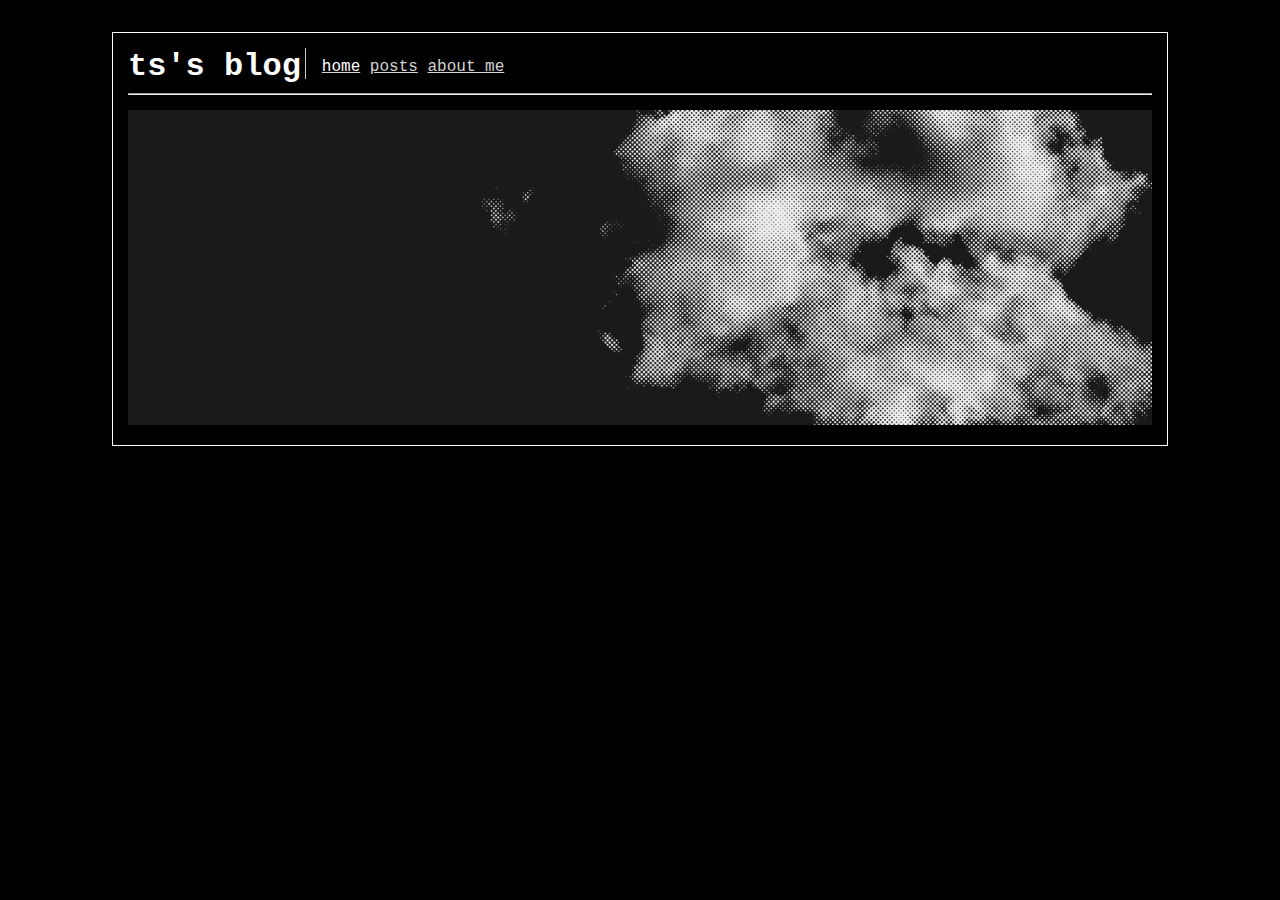
<file: index.html>
<!DOCTYPE html>
<html lang="en">
<head>
  <title>home - ts's blog</title>

  <meta charset="UTF-8" />
  <meta name="viewport" content="width=device-width, initial-scale=1" />

  <meta name="theme-color" content="#ffffff" />
  <meta name="og:title" content="ts's website" />

  <link rel="stylesheet" href="./assets/css/main.css" />
</head>
<body>
  <div class="container">
    <div class="container-top">
      <div class="title">
        <h1>ts's blog</h1>
        <span class="cursor"></span>
      </div>
      <div class="container-links">
        <a href="./index.html"><span class="container-link-active">home</span></a>
        <a href="./posts.html">posts</a>
        <a href="./about-me.html">about me</a>
      </div>
    </div>
    <hr class="container-divider-top">
    <div class="container-main">
      <!--<marquee class="alert">welcome to ts's blog</marquee>-->
      <img class="fill-image" src="./assets/img/main.png" />
    </div>
    <!--<div class="footer">
      made with ❤️ by ts
    </div>-->
  </div>
</body>
</html>
</file>
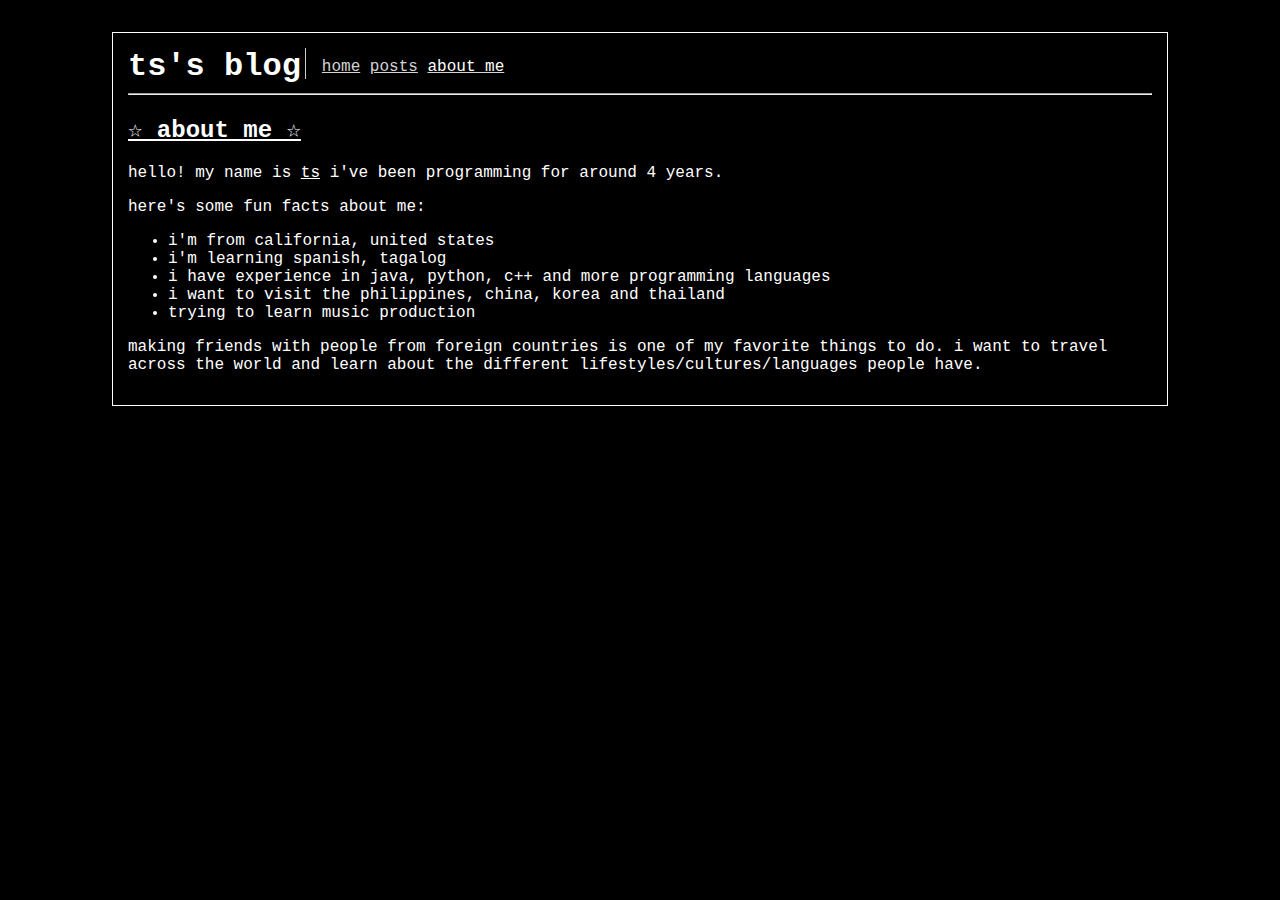
<file: about-me.html>
<!DOCTYPE html>
<html lang="en">
<head>
  <title>about me - ts's blog</title>

  <meta charset="UTF-8" />
  <meta name="viewport" content="width=device-width, initial-scale=1" />

  <meta name="theme-color" content="#ffffff" />
  <meta name="og:title" content="about me | ts's website" />

  <link rel="stylesheet" href="./assets/css/main.css" />
</head>
<body>
  <div class="container">
    <div class="container-top">
      <div class="title">
        <h1>ts's blog</h1>
        <span class="cursor"></span>
      </div>
      <div class="container-links">
        <a href="./index.html">home</a>
        <a href="./posts.html">posts</a>
        <a href="./about-me.html"><span class="container-link-active">about me</span></a>
      </div>
    </div>
    <hr class="container-divider-top">
    <div class="container-main">
      <h2><u>☆ about me ☆</u></h2>
      <p>hello! my name is <u>ts</u> i've been programming for around 4 years.</p>
      <p>
        here's some fun facts about me:
        <ul>
          <li>i'm from california, united states</li>
          <li>i'm learning spanish, tagalog</li>
          <li>i have experience in java, python, c++ and more programming languages</li>
          <li>i want to visit the philippines, china, korea and thailand</li>
          <li>trying to learn music production</li>
        </ul>
      </p>
      <p>
        making friends with people from foreign countries is one of my favorite things to do. i want
        to travel across the world and learn about the different lifestyles/cultures/languages people
        have.
      </p>
    </div>
    <!--<div class="footer">
      made with ❤️ by ts
    </div>-->
  </div>
</body>
</html>
</file>
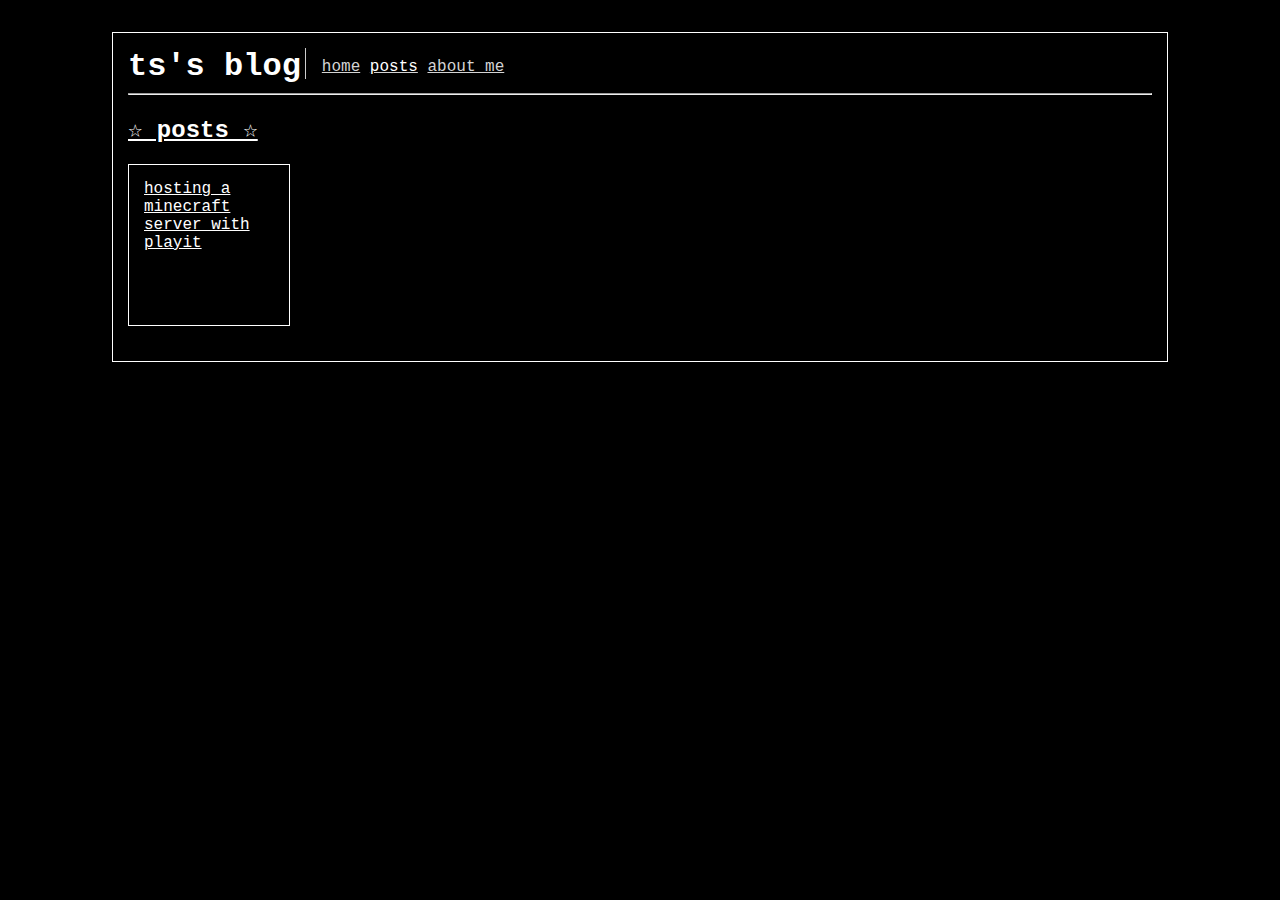
<file: posts.html>
<!DOCTYPE html>
<html lang="en">
<head>
  <title>posts - ts's blog</title>

  <meta charset="UTF-8" />
  <meta name="viewport" content="width=device-width, initial-scale=1" />

  <meta name="theme-color" content="#ffffff" />
  <meta name="og:title" content="posts | ts's website" />

  <link rel="stylesheet" href="./assets/css/main.css" />
  <link rel="stylesheet" href="./assets/css/posts.css" />
</head>
<body>
  <div class="container">
    <div class="container-top">
      <div class="title">
        <h1>ts's blog</h1>
        <span class="cursor"></span>
      </div>
      <div class="container-links">
        <a href="./index.html">home</a>
        <a href="./posts.html"><span class="container-link-active">posts</span></a>
        <a href="./about-me.html">about me</a>
      </div>
    </div>
    <hr class="container-divider-top">
    <div class="container-main">
      <h2><u>☆ posts ☆</u></h2>
      <div class="posts">
        <a href="./posts/hosting-playit.html">
          <div class="post">
            hosting a minecraft server with playit
          </div>
        </a>
      </div>
    </div>
    <!--<div class="footer">
      made with ❤️ by ts
    </div>-->
  </div>
</body>
</html>
</file>
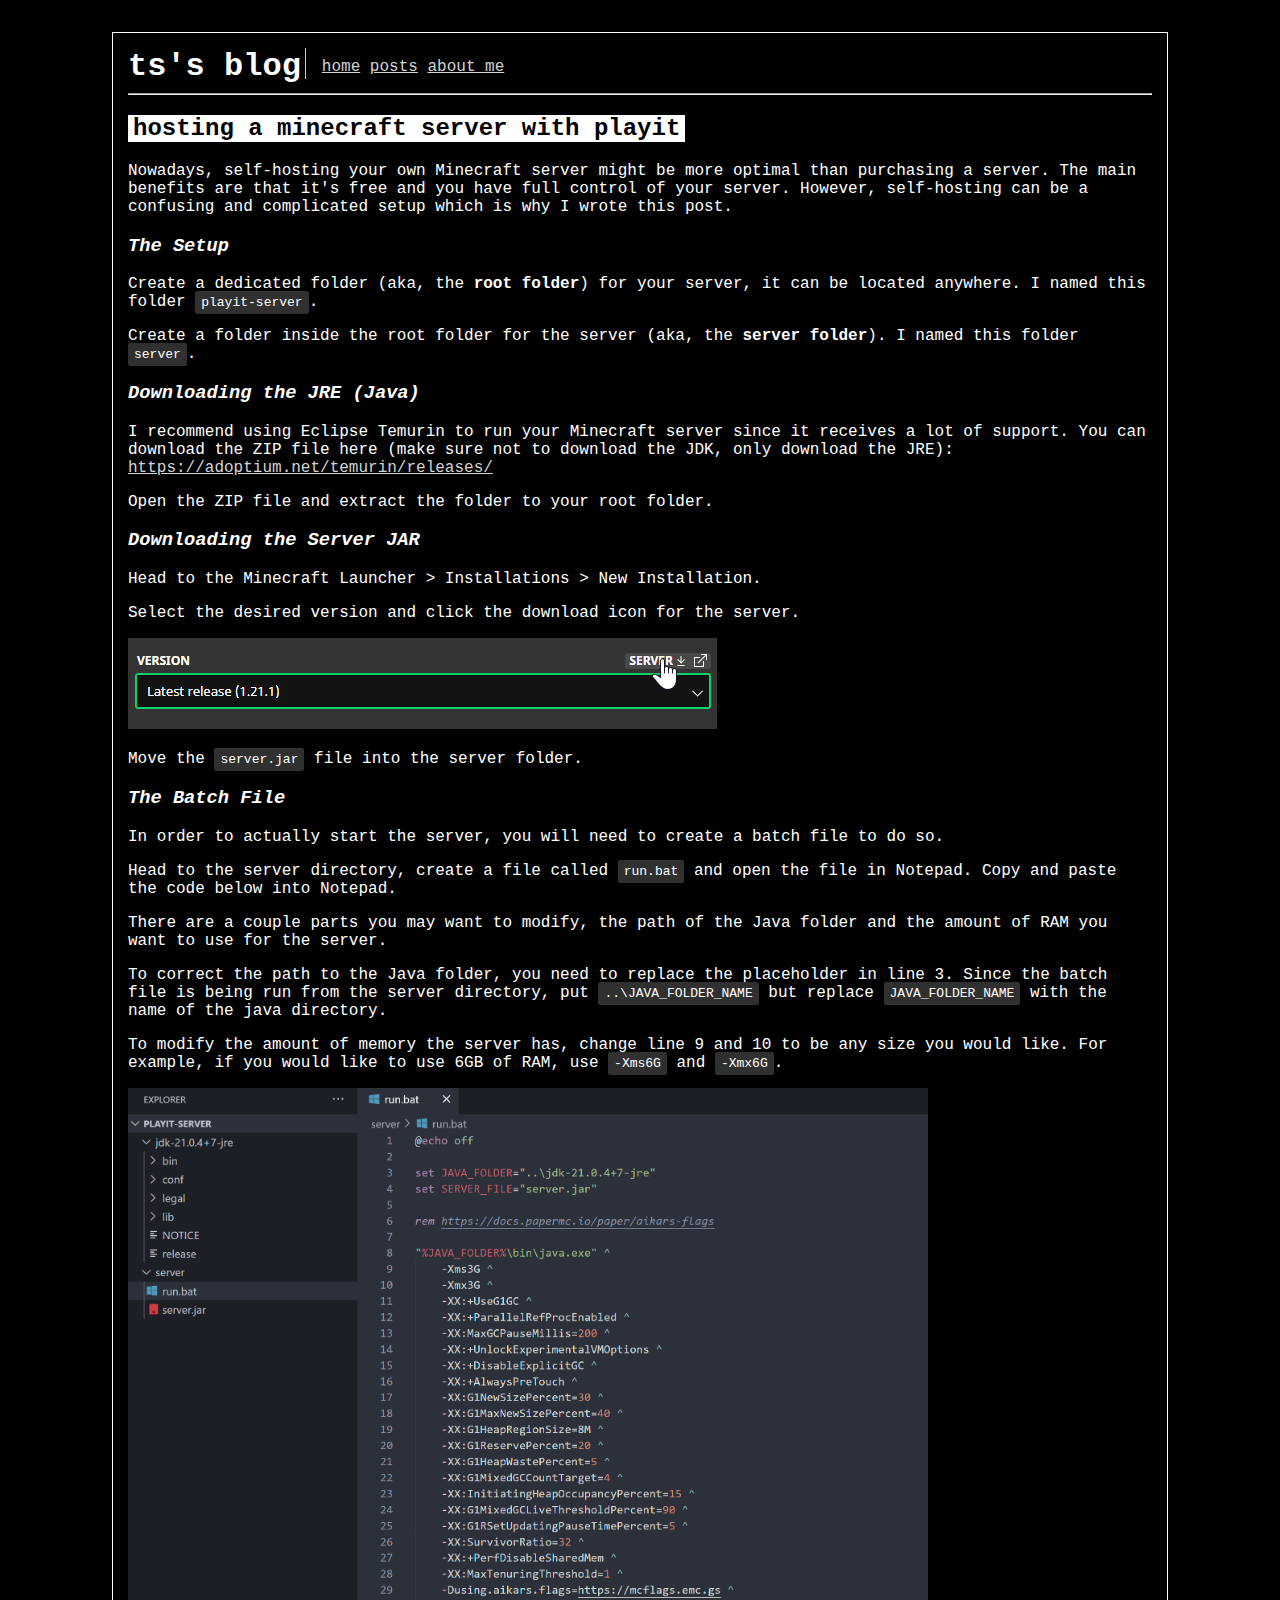
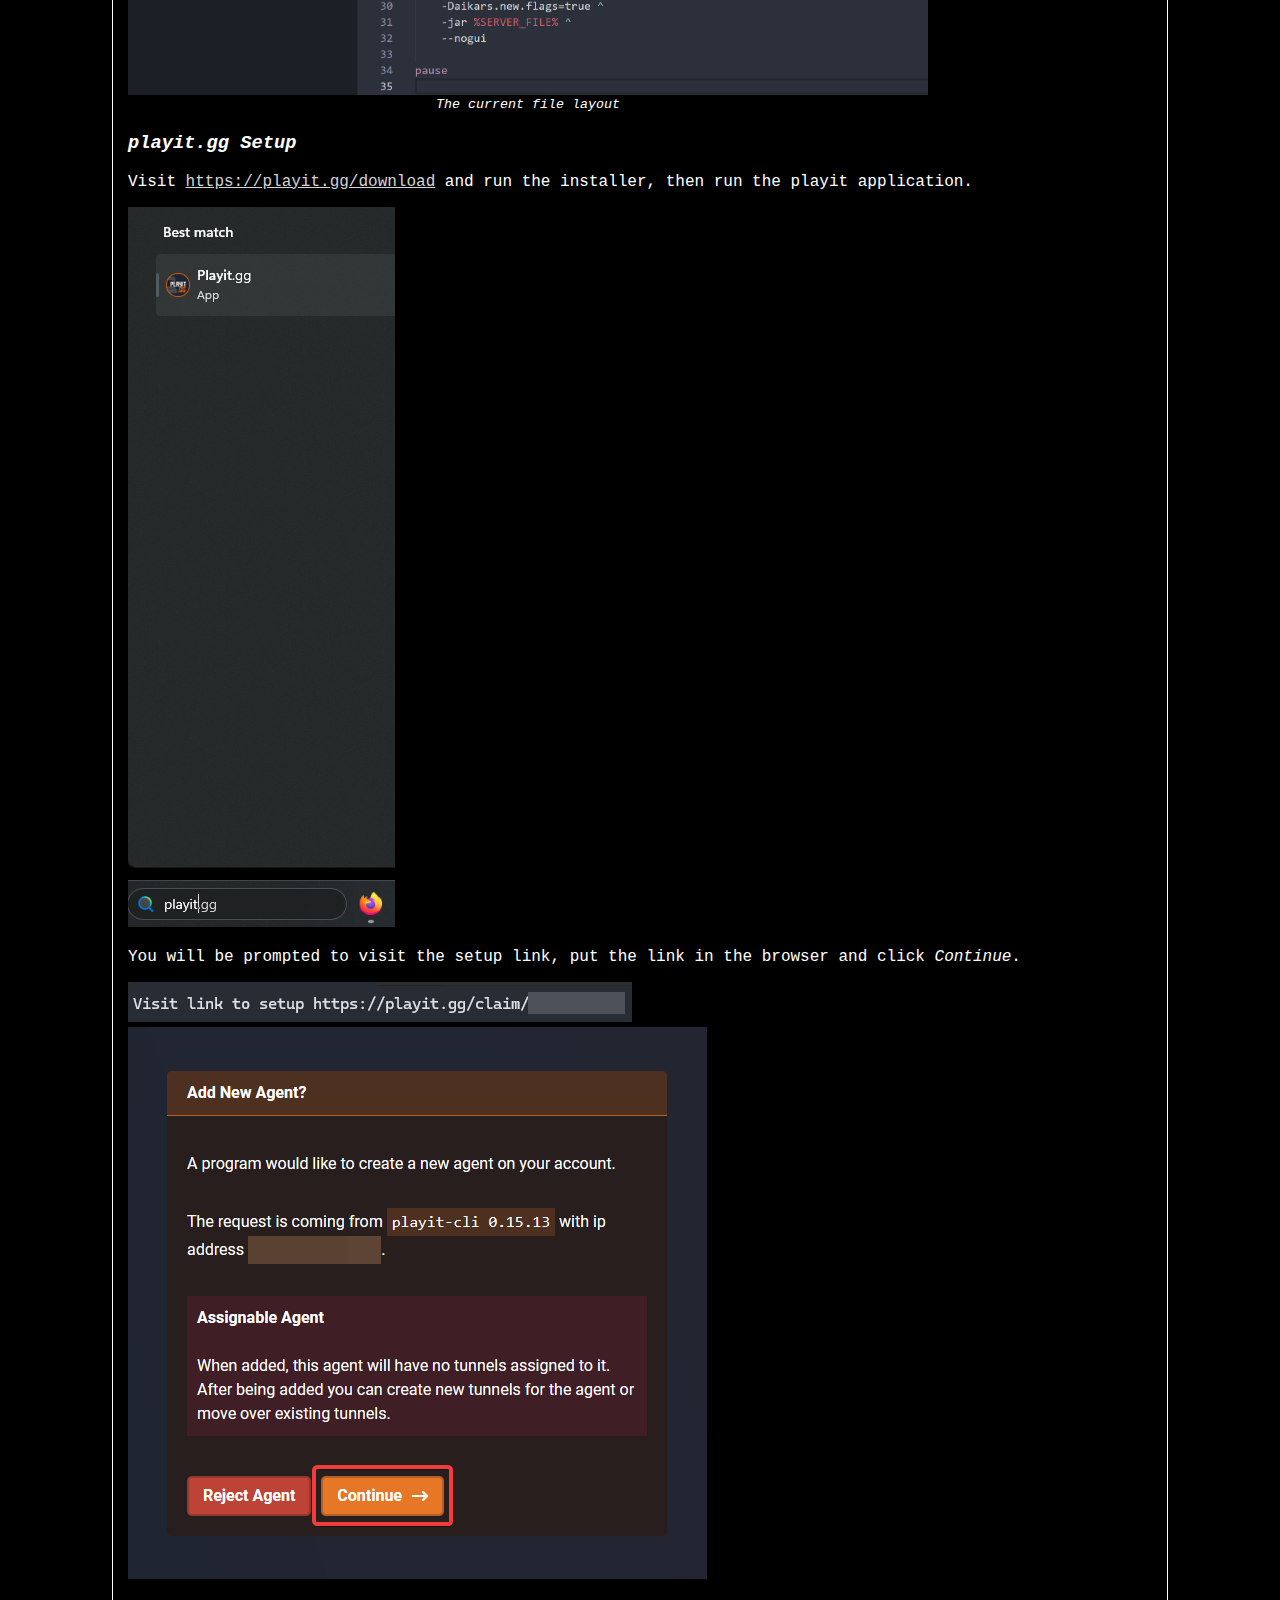
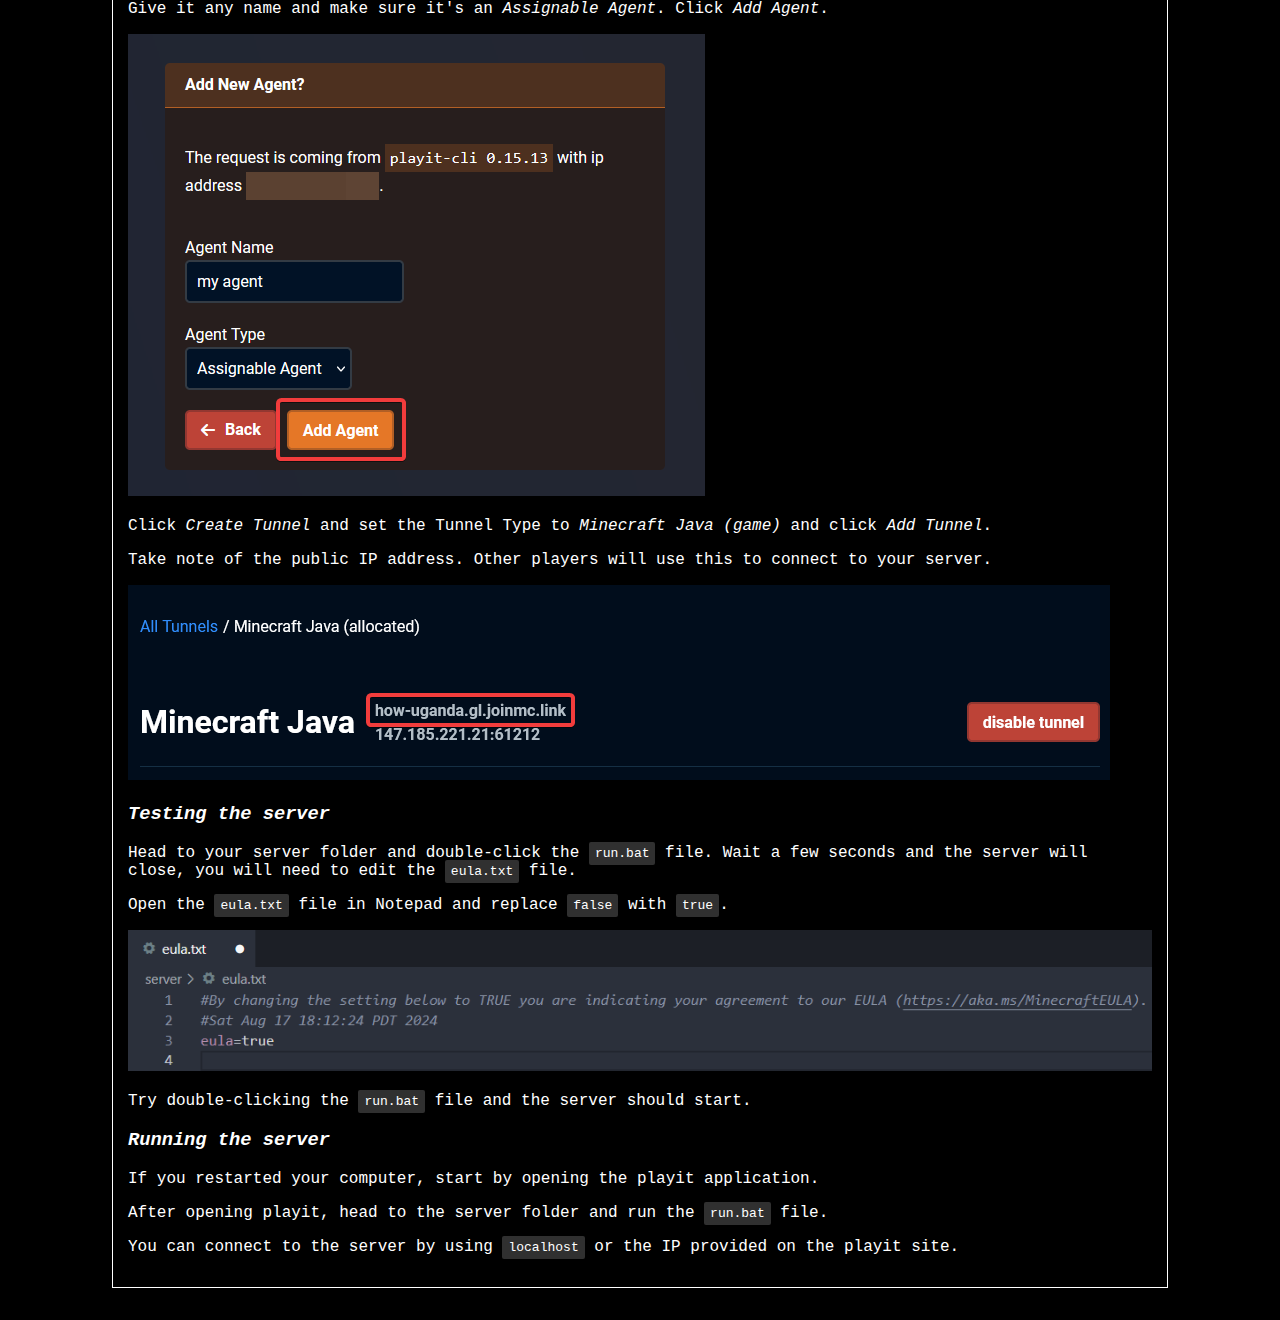
<file: posts/hosting-playit.html>
<!DOCTYPE html>
<html lang="en">
<head>
  <title>hosting a playit server - ts's blog</title>
  
  <meta charset="UTF-8" />
  <meta name="viewport" content="width=device-width, initial-scale=1" />

  <meta name="theme-color" content="#ffffff" />
  <meta name="og:title" content="hosting a mc playit server | ts's website" />

  <link rel="stylesheet" href="../assets/css/main.css" />
  <link rel="stylesheet" href="../assets/css/gist/dark-mode.css" />
  <link rel="stylesheet" href="../assets/css/gist/addon.css" />
</head>
<body>
  <div class="container">
    <div class="container-top">
      <div class="title">
        <h1>ts's blog</h1>
        <span class="cursor"></span>
      </div>
      <div class="container-links">
        <a href="../index.html">home</a>
        <a href="../posts.html">posts</a>
        <a href="../about-me.html">about me</a>
      </div>
    </div>
    <hr class="container-divider-top">
    <div class="container-main">
      <h2><span class="highlight">hosting a minecraft server with playit</span></h2>
      <p>Nowadays, self-hosting your own Minecraft server might be more optimal than purchasing a server. The main benefits are that it's free and you have full control of your server. However, self-hosting can be a confusing and complicated setup which is why I wrote this post.</p>

      <h3><i>The Setup</i></h3>
      <p>Create a dedicated folder (aka, the <b>root folder</b>) for your server, it can be located anywhere. I named this folder <code>playit-server</code>.</p>
      <p>Create a folder inside the root folder for the server (aka, the <b>server folder</b>). I named this folder <code>server</code>.</p>

      <h3><i>Downloading the JRE (Java)</i></h3>
      <p>I recommend using Eclipse Temurin to run your Minecraft server since it receives a lot of support. You can download the ZIP file here (make sure not to download the JDK, only download the JRE): <a target="_blank" href="https://adoptium.net/temurin/releases/">https://adoptium.net/temurin/releases/</a></p>
      <p>Open the ZIP file and extract the folder to your root folder.</p>
      
      <h3><i>Downloading the Server JAR</i></h3>
      <p>Head to the Minecraft Launcher > Installations > New Installation.</p>
      <p>Select the desired version and click the download icon for the server.</p>

      <img src="../assets/img/posts/hosting-playit/server-jar.png" />

      <p>Move the <code>server.jar</code> file into the server folder.</p>

      <h3><i>The Batch File</i></h3>
      <p>In order to actually start the server, you will need to create a batch file to do so.</p>
      <p>Head to the server directory, create a file called <code>run.bat</code> and open the file in Notepad. Copy and paste the code below into Notepad.</p>
      <span id="gist-batch-file"></span>
      <p>There are a couple parts you may want to modify, the path of the Java folder and the amount of RAM you want to use for the server.</p>
      <p>To correct the path to the Java folder, you need to replace the placeholder in line 3. Since the batch file is being run from the server directory, put <code>..\JAVA_FOLDER_NAME</code> but replace <code>JAVA_FOLDER_NAME</code> with the name of the java directory.
      <p>To modify the amount of memory the server has, change line 9 and 10 to be any size you would like. For example, if you would like to use 6GB of RAM, use <code>-Xms6G</code> and <code>-Xmx6G</code>.</p>

      <div style="width: 800px" class="captioned-image">
        <img src="../assets/img/posts/hosting-playit/layout.png" />
        <i><small>The current file layout</small></i>
      </div>

      <h3><i>playit.gg Setup</i></h3>
      <p>Visit <a target="_blank" href="https://playit.gg/download">https://playit.gg/download</a> and run the installer, then run the playit application.</p>
      <img src="../assets/img/posts/hosting-playit/search.png" />

      <p>You will be prompted to visit the setup link, put the link in the browser and click <i>Continue</i>.</p>
      <img src="../assets/img/posts/hosting-playit/claim.png" />
      <br>
      <img src="../assets/img/posts/hosting-playit/add-agent.png" />

      <p>Give it any name and make sure it's an <i>Assignable Agent</i>. Click <i>Add Agent</i>.</p>

      <img src="../assets/img/posts/hosting-playit/add-agent-2.png" />

      <p>Click <i>Create Tunnel</i> and set the Tunnel Type to <i>Minecraft Java (game)</i> and click <i>Add Tunnel</i>.</p>
      <p>Take note of the public IP address. Other players will use this to connect to your server.</p>
      
      <img src="../assets/img/posts/hosting-playit/playit-ip.png" />

      <h3><i>Testing the server</i></h3>
      <p>Head to your server folder and double-click the <code>run.bat</code> file. Wait a few seconds and the server will close, you will need to edit the <code>eula.txt</code> file.</p>
      <p>Open the <code>eula.txt</code> file in Notepad and replace <code>false</code> with <code>true</code>.</p>
      <img src="../assets/img/posts/hosting-playit/eula.png" />
      <p>Try double-clicking the <code>run.bat</code> file and the server should start.</p>
      
      <h3><i>Running the server</i></h3>
      <p>If you restarted your computer, start by opening the playit application.</p>
      <p>After opening playit, head to the server folder and run the <code>run.bat</code> file.</p>
      <p>You can connect to the server by using <code>localhost</code> or the IP provided on the playit site.</p>
    </div>
    <!--<div class="footer">
      made with ❤️ by ts
    </div>-->
  </div>

  <script>
    const injections = [
      {
        id: 'gist-batch-file',
        src: 'https://gist.github.com/uniformization/6a7cee18fff9f641edc3a838a48666d3.json',
      },
    ];
  </script>
  <script src="../assets/js/third_party/fetch-jsonp.min.js"></script>
  <script src="../assets/js/gist_injection.js"></script>
</body>
</html>
</file>
<file: assets/css/main.css>
body {
  margin: 0;
  padding: 0;
  background-color: #000000;
  font-family: 'Courier New', Courier, monospace;
  color: white;
}

::selection {
  background-color: #ffffff;
  color: #000000;
}

.container {
  margin: auto;
  margin-top: 2rem;
  margin-bottom: 2rem;
  padding: 15px;
  border: 1px solid #ffffff;
  width: 80%; /* todo: make breakpoint */
}

.container-top {
  display: flex;
  align-items: center;
  flex-direction: row;
  gap: 1rem;
}

.container-divider-top {
  margin-bottom: 15px;
}

.container-divider-bottom {
  margin-top: 15px;
}

.container-top h1 {
  margin: 0;
}

.container-links a {
  color: #d4d4d4;
}

.container-link-active {
  color: #ffffff;
}

.container-main a {
  color: #d4d4d4;
}

.container-main img {
  height: auto;
  max-width: 100%;
}

.container-main code {
  white-space: nowrap;
  border-radius: 2px;
  padding: 4px 6px 4px;
  background-color: #303030;
}

.container-main table, th, td {
  border: 1px solid white;
  border-collapse: collapse;
}

.container-main table td, table th {
  padding: 0.7rem;
}

.footer {
  margin-top: 50px;
  color: #d4d4d4;
  font-size: 12px;
  text-align: right;
}

.small {
  font-size: 10px;
}

.alert {
  background-color: #f2f2f2;
  color: #000000;
}

.fill-image {
  max-width: 100%;
}

.title {
  display: flex;
  flex-direction: row;
  gap: 4px;
}

.cursor {
  font-weight: bold;
  display: inline-block;
  width: 1px;
  height: 31px;
  background-color: #ffffffcc;
  animation: blink 1s step-end infinite;
}

.highlight {
  padding-left: 5px;
  padding-right: 5px;
  background-color: #ffffff;
  color: #000000;
}

.highlight::selection {
  background-color: #aeaeae;
  color: #000000;
}

@keyframes blink { 50% { opacity: 0; } }

.captioned-image {
  width: 100%;
  display: flex;
  flex-direction: column;
  text-align: center;
  height: auto;
  max-width: 100%;
}
</file>
<file: assets/css/posts.css>
/* todo: implement grid breakpoints */

.posts {
  display: grid;
  grid-template-columns: repeat(auto-fill, minmax(170px, 1fr));
  gap: 5px;
}

.post-row {
  display: flex;
  flex-direction: row;
}

.post {
  width: 130px;
  height: 130px;
  border: 1px solid #ffffff;
  padding: 15px;
  margin-bottom: 20px;
}

.posts a {
  color: #ffffff
}
</file>
<file: assets/css/gist/dark-mode.css>
/*!
* Gist DarkCode ver 0.2.1 
* Update 08/17/2024 www.adiman.web.id
* 
* Changelog:
* - Fixed css scope issue 
*/
.gist {
  font-size: 18px;
}
.gist .gist-meta, .gist .gist-file, .gist .octotree_toggle, .gist ul.comparison-list > li.title, .gist button.button, .gist a.button, .gist span.button, .gist button.minibutton, .gist a.minibutton, .gist span.minibutton, .gist .clone-url-button > .clone-url-link {
  background: linear-gradient(#202020, #181818) !important;
  border-color: #383838 !important;
  border-radius: 0 0 3px 3px !important;
  text-shadow: none !important;
  color: #b5b5b5 !important;
}
.gist .markdown-format pre, .gist .markdown-body pre, .gist .markdown-format .highlight pre, .gist .markdown-body .highlight pre, .gist body.blog pre, .gist #facebox pre, .gist .blob-expanded, .gist .terminal, .gist .copyable-terminal, .gist #notebook .input_area, .gist .blob-code-context, .gist .markdown-format code, .gist body.blog pre > code, .gist .api pre, .gist .api code, .gist .CodeMirror, .gist .highlight {
  background-color: #1d1f21 !important;
  color: #c5c8c6 !important;
}
.gist .blob-code {
  padding: 1px 10px !important;
  text-align: left;
  background: #000;
  border: 0;
}
.gist .gist-data ::selection {
  background: #24890d;
  color: #fff;
  text-shadow: none;
}
.gist .gist-data ::-moz-selection {
  background: #24890d;
  color: #fff;
  text-shadow: none;
}
.gist .blob-num {
  padding: 10px 8px 9px;
  text-align: right;
  color: #6b6b6b !important;
  border: 0;
}
.gist .blob-code, .gist .blob-code-inner {
  color: #c5c8c6 !important;
}
.gist .pl-c, .gist .pl-c span {
  color: #969896 !important;
  font-style: italic !important;
}
.gist .pl-c1 {
  color: #de935f !important;
}
.gist .pl-cce {
  color: #de935f !important;
}
.gist .pl-cn {
  color: #de935f !important;
}
.gist .pl-coc {
  color: #de935f !important;
}
.gist .pl-cos {
  color: #b5bd68 !important;
}
.gist .pl-e {
  color: #f0c674 !important;
}
.gist .pl-ef {
  color: #f0c674 !important;
}
.gist .pl-en {
  color: #f0c674 !important;
}
.gist .pl-enc {
  color: #de935f !important;
}
.gist .pl-enf {
  color: #f0c674 !important;
}
.gist .pl-enm {
  color: #f0c674 !important;
}
.gist .pl-ens {
  color: #de935f !important;
}
.gist .pl-ent {
  color: #b294bb !important;
}
.gist .pl-entc {
  color: #f0c674 !important;
}
.gist .pl-enti {
  color: #f0c674 !important;
  font-weight: 700 !important;
}
.gist .pl-entm {
  color: #c66 !important;
}
.gist .pl-eoa {
  color: #b294bb !important;
}
.gist .pl-eoac {
  color: #c66 !important;
}
.gist .pl-eoac .pl-pde {
  color: #c66 !important;
}
.gist .pl-eoai {
  color: #b294bb !important;
}
.gist .pl-eoai .pl-pde {
  color: #b294bb !important;
}
.gist .pl-eoi {
  color: #f0c674 !important;
}
.gist .pl-k {
  color: #b294bb !important;
}
.gist .pl-ko {
  color: #b294bb !important;
}
.gist .pl-kolp {
  color: #b294bb !important;
}
.gist .pl-kos {
  color: #de935f !important;
}
.gist .pl-kou {
  color: #de935f !important;
}
.gist .pl-mai .pl-sf {
  color: #c66 !important;
}
.gist .pl-mb {
  color: #b5bd68 !important;
  font-weight: 700 !important;
}
.gist .pl-mc {
  color: #b294bb !important;
}
.gist .pl-mh .pl-pdh {
  color: #de935f !important;
}
.gist .pl-mi {
  color: #b294bb !important;
  font-style: italic !important;
}
.gist .pl-ml {
  color: #b5bd68 !important;
}
.gist .pl-mm {
  color: #c66 !important;
}
.gist .pl-mp {
  color: #81a2be !important;
}
.gist .pl-mp1 .pl-sf {
  color: #81a2be !important;
}
.gist .pl-mq {
  color: #de935f !important;
}
.gist .pl-mr {
  color: #b294bb !important;
}
.gist .pl-ms {
  color: #b294bb !important;
}
.gist .pl-pdb {
  color: #b5bd68 !important;
  font-weight: 700 !important;
}
.gist .pl-pdc {
  color: #969896 !important;
  font-style: italic !important;
}
.gist .pl-pdc1 {
  color: #de935f !important;
}
.gist .pl-pde {
  color: #de935f !important;
}
.gist .pl-pdi {
  color: #b294bb !important;
  font-style: italic !important;
}
.gist .pl-pds {
  color: #b5bd68 !important;
}
.gist .pl-pdv {
  color: #c66 !important;
}
.gist .pl-pse {
  color: #de935f !important;
}
.gist .pl-pse .pl-s2 {
  color: #de935f !important;
}
.gist .pl-s {
  color: #b294bb !important;
}
.gist .pl-s1 {
  color: #b5bd68 !important;
}
.gist .pl-s2 {
  color: #c5c8c6 !important;
}
.gist .pl-mp .pl-s3 {
  color: #b294bb !important;
}
.gist .pl-s3 {
  color: #81a2be !important;
}
.gist .pl-sc {
  color: #c5c8c6 !important;
}
.gist .pl-scp {
  color: #de935f !important;
}
.gist .pl-sf {
  color: #dad085 !important;
}
.gist .pl-smc {
  color: #f0c674 !important;
}
.gist .pl-smi {
  color: #c5c8c6 !important;
}
.gist .pl-smp {
  color: #c5c8c6 !important;
}
.gist .pl-sok {
  color: #b294bb !important;
}
.gist .pl-sol {
  color: #b5bd68 !important;
}
.gist .pl-som {
  color: #c66 !important;
}
.gist .pl-sr {
  color: #c66 !important;
}
.gist .pl-sra {
  color: #b294bb !important;
}
.gist .pl-src {
  color: #b294bb !important;
}
.gist .pl-sre {
  color: #b294bb !important;
}
.gist .pl-st {
  color: #b294bb !important;
}
.gist .pl-stj {
  color: #c5c8c6 !important;
}
.gist .pl-stp {
  color: #de935f !important;
}
.gist .pl-sv {
  color: #de935f !important;
}
.gist .pl-v {
  color: #de935f !important;
}
.gist .pl-vi {
  color: #de935f !important;
}
.gist .pl-vo {
  color: #c66 !important;
}
.gist .pl-vpf {
  color: #de935f !important;
}
.gist .pl-mi1 {
  color: #8f9d6a !important;
  background: rgba(0, 64, 0, 0.5) !important;
}
.gist .pl-mdht {
  color: #8f9d6a !important;
  background: rgba(0, 64, 0, 0.5) !important;
}
.gist .pl-md {
  color: #c66 !important;
  background: rgba(64, 0, 0, 0.5) !important;
}
.gist .pl-mdhf {
  color: #c66 !important;
  background: rgba(64, 0, 0, 0.5) !important;
}
.gist .pl-mdr {
  color: #de935f !important;
  font-weight: 400 !important;
}
.gist .pl-mdh {
  color: #c66 !important;
  font-weight: 400 !important;
}
.gist .pl-mdi {
  color: #c66 !important;
  font-weight: 400 !important;
}
.gist .pl-ib {
  background-color: #c66 !important;
}
.gist .pl-id {
  background-color: #c66 !important;
  color: #fff !important;
}
.gist .pl-ii {
  background-color: #c66 !important;
  color: #fff !important;
}
.gist .pl-iu {
  background-color: #c66 !important;
}
.gist .pl-mo {
  color: #c5c8c6 !important;
}
.gist .pl-mri {
  color: #de935f !important;
}
.gist .pl-ms1 {
  background-color: #c5c8c6 !important;
}
.gist .pl-va {
  color: #de935f !important;
}
.gist .pl-vpu {
  color: #de935f !important;
}
.gist .pl-entl {
  color: #c5c8c6 !important;
}
.gist .CodeMirror-gutters {
  background: #222 !important;
  border-right: 1px solid #484848 !important;
}
.gist .CodeMirror-guttermarker {
  color: #fff !important;
}
.gist .CodeMirror-guttermarker-subtle {
  color: #aaa !important;
}
.gist .CodeMirror-linenumber {
  color: #aaa !important;
}
.gist .CodeMirror-cursor {
  border-left: 1px solid #fff !important;
}
.gist .CodeMirror-activeline-background {
  background: #27282e !important;
}
.gist .CodeMirror-matchingbracket {
  outline: 1px solid grey !important;
  color: #fff !important;
}
.gist .cm-keyword {
  color: #f9ee98 !important;
}
.gist .cm-atom {
  color: #fc0 !important;
}
.gist .cm-number {
  color: #ca7841 !important;
}
.gist .cm-def {
  color: #8da6ce !important;
}
.gist .cm-variable-2, .gist span.cm-tag {
  color: #607392 !important;
}
.gist .cm-variable-3, .gist span.cm-def {
  color: #607392 !important;
}
.gist .cm-operator {
  color: #cda869 !important;
}
.gist .cm-comment {
  color: #777 !important;
  font-style: italic !important;
  font-weight: 400 !important;
}
.gist .cm-string {
  color: #8f9d6a !important;
}
.gist .cm-string-2 {
  color: #bd6b18 !important;
}
.gist .cm-meta {
  background-color: #141414 !important;
  color: #f7f7f7 !important;
}
.gist .cm-builtin {
  color: #cda869 !important;
}
.gist .cm-tag {
  color: #997643 !important;
}
.gist .cm-attribute {
  color: #d6bb6d !important;
}
.gist .cm-header {
  color: #ff6400 !important;
}
.gist .cm-hr {
  color: #aeaeae !important;
}
.gist .cm-link {
  color: #ad9361 !important;
  font-style: italic !important;
  text-decoration: none !important;
}
.gist .cm-error {
  border-bottom: 1px solid red !important;
}
.gist #notebook .highlight table {
  background: #1d1f21 !important;
  color: #c5c8c6 !important;
}
.gist .highlight .hll {
  background-color: #373b41 !important;
}
.gist .highlight .c {
  color: #969896 !important;
}
.gist .highlight .err {
  color: #c66 !important;
}
.gist .highlight .k {
  color: #b294bb !important;
}
.gist .highlight .l {
  color: #de935f !important;
}
.gist .highlight .h, .gist .highlight .n {
  color: #c5c8c6 !important;
}
.gist .highlight .o {
  color: #8abeb7 !important;
}
.gist .highlight .p {
  color: #c5c8c6 !important;
}
.gist .highlight .cm {
  color: #969896 !important;
}
.gist .highlight .cp {
  color: #969896 !important;
}
.gist .highlight .c1 {
  color: #969896 !important;
}
.gist .highlight .cs {
  color: #969896 !important;
}
.gist .highlight .gd {
  color: #c66 !important;
}
.gist .highlight .ge {
  font-style: italic !important;
}
.gist .highlight .gh {
  color: #c5c8c6 !important;
  font-weight: 700 !important;
}
.gist .highlight .gi {
  color: #b5bd68 !important;
}
.gist .highlight .gp {
  color: #969896 !important;
  font-weight: 700 !important;
}
.gist .highlight .gs {
  font-weight: 700 !important;
}
.gist .highlight .gu {
  color: #8abeb7 !important;
  font-weight: 700 !important;
}
.gist .highlight .kc {
  color: #b294bb !important;
}
.gist .highlight .kd {
  color: #b294bb !important;
}
.gist .highlight .kn {
  color: #8abeb7 !important;
}
.gist .highlight .kp {
  color: #b294bb !important;
}
.gist .highlight .kr {
  color: #b294bb !important;
}
.gist .highlight .kt {
  color: #f0c674 !important;
}
.gist .highlight .ld {
  color: #b5bd68 !important;
}
.gist .highlight .m {
  color: #de935f !important;
}
.gist .highlight .s {
  color: #b5bd68 !important;
}
.gist .highlight .na {
  color: #81a2be !important;
}
.gist .highlight .nb {
  color: #c5c8c6 !important;
}
.gist .highlight .nc {
  color: #f0c674 !important;
}
.gist .highlight .no {
  color: #c66 !important;
}
.gist .highlight .nd {
  color: #8abeb7 !important;
}
.gist .highlight .ni {
  color: #c5c8c6 !important;
}
.gist .highlight .ne {
  color: #c66 !important;
}
.gist .highlight .nf {
  color: #81a2be !important;
}
.gist .highlight .nl {
  color: #c5c8c6 !important;
}
.gist .highlight .nn {
  color: #f0c674 !important;
}
.gist .highlight .nx {
  color: #81a2be !important;
}
.gist .highlight .py {
  color: #c5c8c6 !important;
}
.gist .highlight .nt {
  color: #8abeb7 !important;
}
.gist .highlight .nv {
  color: #c66 !important;
}
.gist .highlight .ow {
  color: #8abeb7 !important;
}
.gist .highlight .w {
  color: #c5c8c6 !important;
}
.gist .highlight .mf {
  color: #de935f !important;
}
.gist .highlight .mh {
  color: #de935f !important;
}
.gist .highlight .mi {
  color: #de935f !important;
}
.gist .highlight .mo {
  color: #de935f !important;
}
.gist .highlight .sb {
  color: #b5bd68 !important;
}
.gist .highlight .sc {
  color: #c5c8c6 !important;
}
.gist .highlight .sd {
  color: #969896 !important;
}
.gist .highlight .s2 {
  color: #b5bd68 !important;
}
.gist .highlight .se {
  color: #de935f !important;
}
.gist .highlight .sh {
  color: #b5bd68 !important;
}
.gist .highlight .si {
  color: #de935f !important;
}
.gist .highlight .sx {
  color: #b5bd68 !important;
}
.gist .highlight .sr {
  color: #b5bd68 !important;
}
.gist .highlight .s1 {
  color: #b5bd68 !important;
}
.gist .highlight .ss {
  color: #b5bd68 !important;
}
.gist .highlight .bp {
  color: #c5c8c6 !important;
}
.gist .highlight .vc {
  color: #c66 !important;
}
.gist .highlight .vg {
  color: #c66 !important;
}
.gist .highlight .vi {
  color: #c66 !important;
}
.gist .highlight .il {
  color: #de935f !important;
}
</file>
<file: assets/css/gist/addon.css>
.gist .gist-file {
  border: max(1px, 0.0625rem) solid #30363d !important;
  border-radius: 0.375rem !important;
}

.gist .gist-data {
  background-color: #1f2328 !important;
  border-top-left-radius: 0.375rem !important;
  border-top-right-radius: 0.375rem !important;
}

.gist .gist-meta {
  border-bottom-left-radius: 0.375rem !important;
  border-bottom-right-radius: 0.375rem !important;
}

.gist .gist-meta a {
  color: #b8b8b8 !important;
}
</file>
